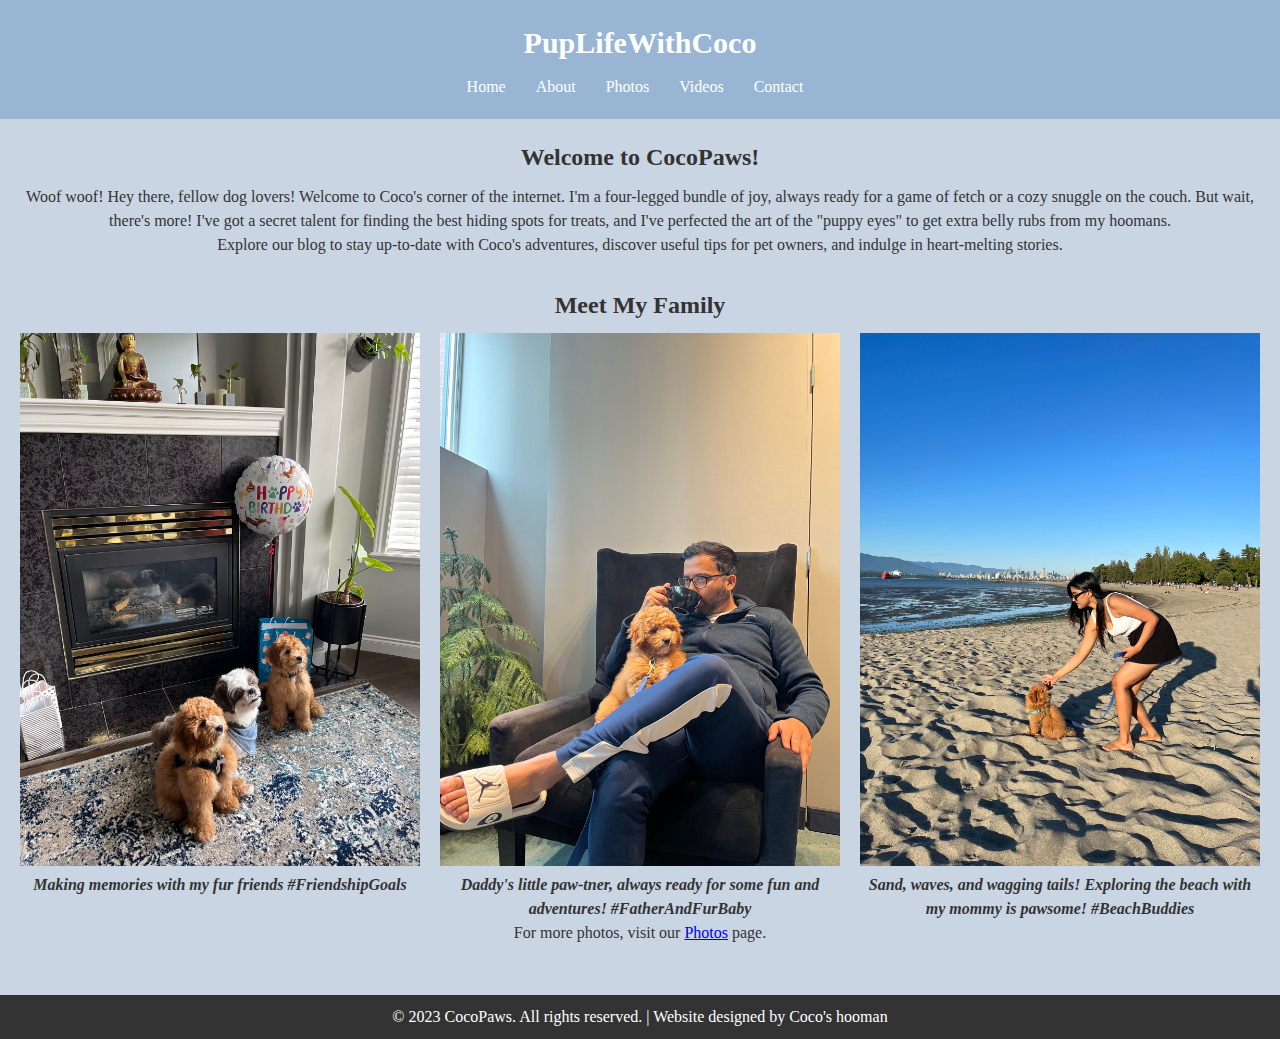
<file: index.html>
<!DOCTYPE html>
<html lang="en">
<head>
  <meta charset="UTF-8">
  <meta name="viewport" content="width=device-width, initial-scale=1.0">
  <title>PupLifeWithCoco</title>
  <link rel="stylesheet" href="cocopaws.css">
  <style>
    /* Reset default browser styles */
    body, h1, h2, p, ul, li {
      margin: 0;
      padding: 0;
    }

    /* Body styles */
    body {
      font-family: Arial, sans-serif;
      line-height: 1.5;
      background-color: #F8F8F8;
      color: #333;
    }

    /* Header styles */
    header {
      background-color: #98B6D4;
      color: #FFF; 
      padding: 20px;
      text-align: center;
    }

    h1 {
      font-size: 30px;
      color: #fff;
      margin-bottom: 10px;
    }

    nav ul {
      list-style: none;
      display: flex;
      justify-content: center;
    }

    nav ul li {
      margin-right: 10px;
    }

    nav ul li a {
      text-decoration: none;
      color: #fff;
      padding: 5px 10px;
    }

    /* Main styles */
    main {
      padding: 20px;
    }

    #hero {
      text-align: center;
      margin-bottom: 30px;
    }

    #hero h2 {
      font-size: 24px;
      margin-bottom: 10px;
    }

    #gallery {
      text-align: center;
      margin-bottom: 30px;
    }

    #gallery h2 {
      font-size: 24px;
      margin-bottom: 10px;
    }

    .image-gallery {
      display: flex;
      flex-wrap: wrap;
      justify-content: center;
      gap: 10px;
    }

    .image-gallery img {
      width: 300px;
      height: auto;
    }

    /* Footer styles */
    footer {
      background-color: #333;
      color: #fff;
      padding: 10px;
      text-align: center;
    }
    
    /* Dog-themed styles */
    body {
      background-color: #CAD5E3; /* Doggy beige */
      font-family: 'Comic Sans MS', cursive;
      color: #333;
    }

    h2 {
      font-size: 28px;
      margin-bottom: 15px;
    }

    p {
      font-size: 16px;
      line-height: 1.5;
    }

    #about {
      background-color: #CAD5E3; /* Doggy pink */
      padding: 20px;
      border-radius: 10px;
    }
    
    /* Styles for the image gallery */
    .image-gallery {
      display: grid;
      grid-template-columns: repeat(auto-fit, minmax(200px, 1fr));
      gap: 20px;
    }

    .image-gallery img {
      width: 100%;
      height: auto;
    }

    .favorite-toy {
      text-align: center;
      margin-bottom: 20px;
    }

    .favorite-toy img {
      max-width: 300px;
      height: auto;
      margin-bottom: 10px;
    }

    .caption {
      font-style: italic;
      font-weight: bold;
    }
  </style>
</head>
<body>
  <header>
    <h1>PupLifeWithCoco</h1>
    <nav>
      <ul>
        <li><a href="index.html">Home</a></li>
        <li><a href="about.html">About</a></li>
        <li><a href="photos.html">Photos</a></li>
        <li><a href="videos.html">Videos</a></li>
        <li><a href="contact.html">Contact</a></li>
      </ul>
    </nav>
  </header>

  <main>
    <section id="hero">
      <div class="content">
        <h2>Welcome to CocoPaws!</h2>
        <p>Woof woof! Hey there, fellow dog lovers! Welcome to Coco's corner of the internet. I'm a four-legged bundle of joy, always ready for a game of fetch or a cozy snuggle on the couch. But wait, there's more! I've got a secret talent for finding the best hiding spots for treats, and I've perfected the art of the "puppy eyes" to get extra belly rubs from my hoomans.</p>
        <p>Explore our blog to stay up-to-date with Coco's adventures, discover useful tips for pet owners, and indulge in heart-melting stories.</p>
      </div>
    </section>

    <section id="gallery">
      <h2>Meet My Family</h2>
      <div class="image-gallery">
        <div class="photo">
          <img src="coco1.jpg" alt="Coco with his fur friends">
          <div class="caption">Making memories with my fur friends #FriendshipGoals</div>
        </div>
        <div class="photo">
          <img src="coco2.jpg" alt="Coco with his Dad">
          <div class="caption">Daddy's little paw-tner, always ready for some fun and adventures! #FatherAndFurBaby</div>
        </div>
        <div class="photo">
          <img src="coco3.jpg" alt="Coco and his hooman exploring the beach">
          <div class="caption">Sand, waves, and wagging tails! Exploring the beach with my mommy is pawsome! #BeachBuddies</div>
        </div>
      </div>
      <p class="more-photos">For more photos, visit our <a href="photos.html">Photos</a> page.</p>
    </section>
  </main>

  <footer>
    <p>&copy; 2023 CocoPaws. All rights reserved. | Website designed by Coco's hooman</p>
  </footer>
</body>
</html>
</file>
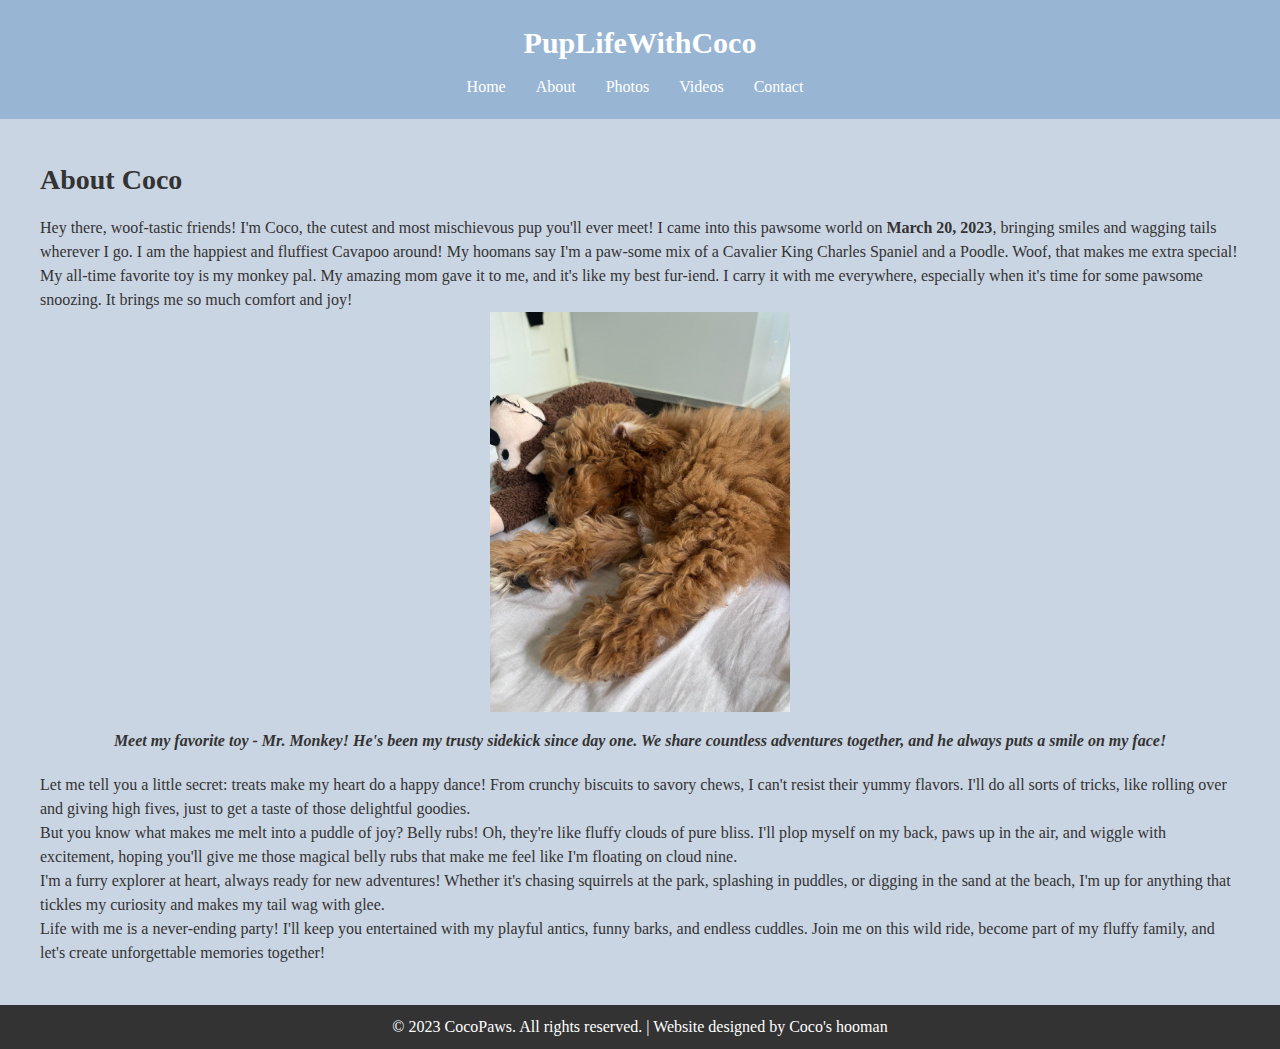
<file: about.html>
<!DOCTYPE html>
<html lang="en">
<head>
  <meta charset="UTF-8">
  <meta name="viewport" content="width=device-width, initial-scale=1.0">
  <title>PupLifeWithCoco - About</title>
  <link rel="stylesheet" href="cocopaws.css">
</head>
<body>
  <header>
    <h1>PupLifeWithCoco</h1>
    <nav>
      <ul>
        <li><a href="index.html">Home</a></li>
        <li><a href="about.html">About</a></li>
        <li><a href="photos.html">Photos</a></li>
        <li><a href="videos.html">Videos</a></li>
		<li><a href="contact.html">Contact</a></li>
      </ul>
    </nav>
  </header>

  <main>
   
<section id="about">
  <h2>About Coco</h2>
  <p>Hey there, woof-tastic friends! I'm Coco, the cutest and most mischievous pup you'll ever meet! I came into this pawsome world on <b>March 20, 2023</b>, bringing smiles and wagging tails wherever I go. I am the happiest and fluffiest Cavapoo around! My hoomans say I'm a paw-some mix of a Cavalier King Charles Spaniel and a Poodle. Woof, that makes me extra special! My all-time favorite toy is my monkey pal. My amazing mom gave it to me, and it's like my best fur-iend. I carry it with me everywhere, especially when it's time for some pawsome snoozing. It brings me so much comfort and joy!</p>
  <div class="favorite-toy">
    <img src="coco8.jpg" alt="Coco's favorite toy monkey">
    <p class="caption">Meet my favorite toy - Mr. Monkey! He's been my trusty sidekick since day one. We share countless adventures together, and he always puts a smile on my face!</p>
  </div>
  <p>Let me tell you a little secret: treats make my heart do a happy dance! From crunchy biscuits to savory chews, I can't resist their yummy flavors. I'll do all sorts of tricks, like rolling over and giving high fives, just to get a taste of those delightful goodies.</p>
  <p>But you know what makes me melt into a puddle of joy? Belly rubs! Oh, they're like fluffy clouds of pure bliss. I'll plop myself on my back, paws up in the air, and wiggle with excitement, hoping you'll give me those magical belly rubs that make me feel like I'm floating on cloud nine.</p>
  <p>I'm a furry explorer at heart, always ready for new adventures! Whether it's chasing squirrels at the park, splashing in puddles, or digging in the sand at the beach, I'm up for anything that tickles my curiosity and makes my tail wag with glee.</p>
  <p>Life with me is a never-ending party! I'll keep you entertained with my playful antics, funny barks, and endless cuddles. Join me on this wild ride, become part of my fluffy family, and let's create unforgettable memories together!</p>
</section>

  </main>

  <footer>
    <p>&copy; 2023 CocoPaws. All rights reserved. | Website designed by Coco's hooman</p>
  </footer>
</body>
</html>
</file>
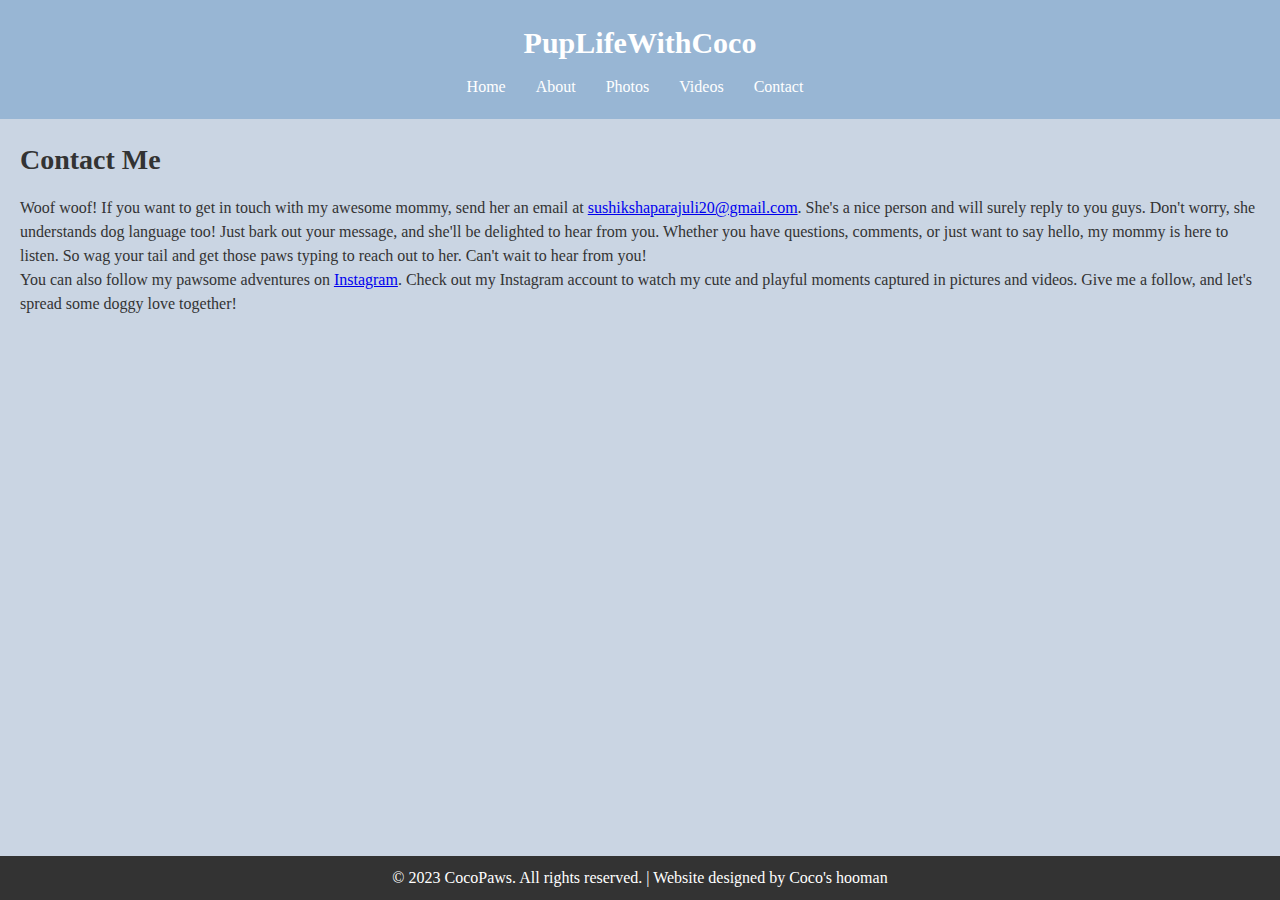
<file: contact.html>
<!DOCTYPE html>
<html lang="en">
<head>
  <meta charset="UTF-8">
  <meta name="viewport" content="width=device-width, initial-scale=1.0">
  <title>PupLifeWithCoco - Contact</title>
  <link rel="stylesheet" href="cocopaws.css">
  <style>
    /* CSS code */
    body {
      display: flex;
      flex-direction: column;
      min-height: 100vh;
    }

    main {
      flex: 1;
    }
  </style>
</head>
<body>
  <header>
    <h1>PupLifeWithCoco</h1>
    <nav>
      <ul>
        <li><a href="index.html">Home</a></li>
        <li><a href="about.html">About</a></li>
        <li><a href="photos.html">Photos</a></li>
		 <li><a href="videos.html">Videos</a></li>
        <li><a href="contact.html">Contact</a></li>
      </ul>
    </nav>
  </header>

  <main>
    <section id="content">
      <h2>Contact Me</h2>
      
<p>Woof woof! If you want to get in touch with my awesome mommy, send her an email at <a href="mailto:sushikshaparajuli20@gmail.com">sushikshaparajuli20@gmail.com</a>. She's a nice person and will surely reply to you guys. Don't worry, she understands dog language too! Just bark out your message, and she'll be delighted to hear from you. Whether you have questions, comments, or just want to say hello, my mommy is here to listen. So wag your tail and get those paws typing to reach out to her. Can't wait to hear from you!</p>
    <p>You can also follow my pawsome adventures on <a href="https://www.instagram.com/puplifewithcoco/">Instagram</a>. Check out my Instagram account to watch my cute and playful moments captured in pictures and videos. Give me a follow, and let's spread some doggy love together!</p>
	</section>
  </main>

  <footer>
    <p>&copy; 2023 CocoPaws. All rights reserved. | Website designed by Coco's hooman</p>
  </footer>
</body>
</html>
</file>
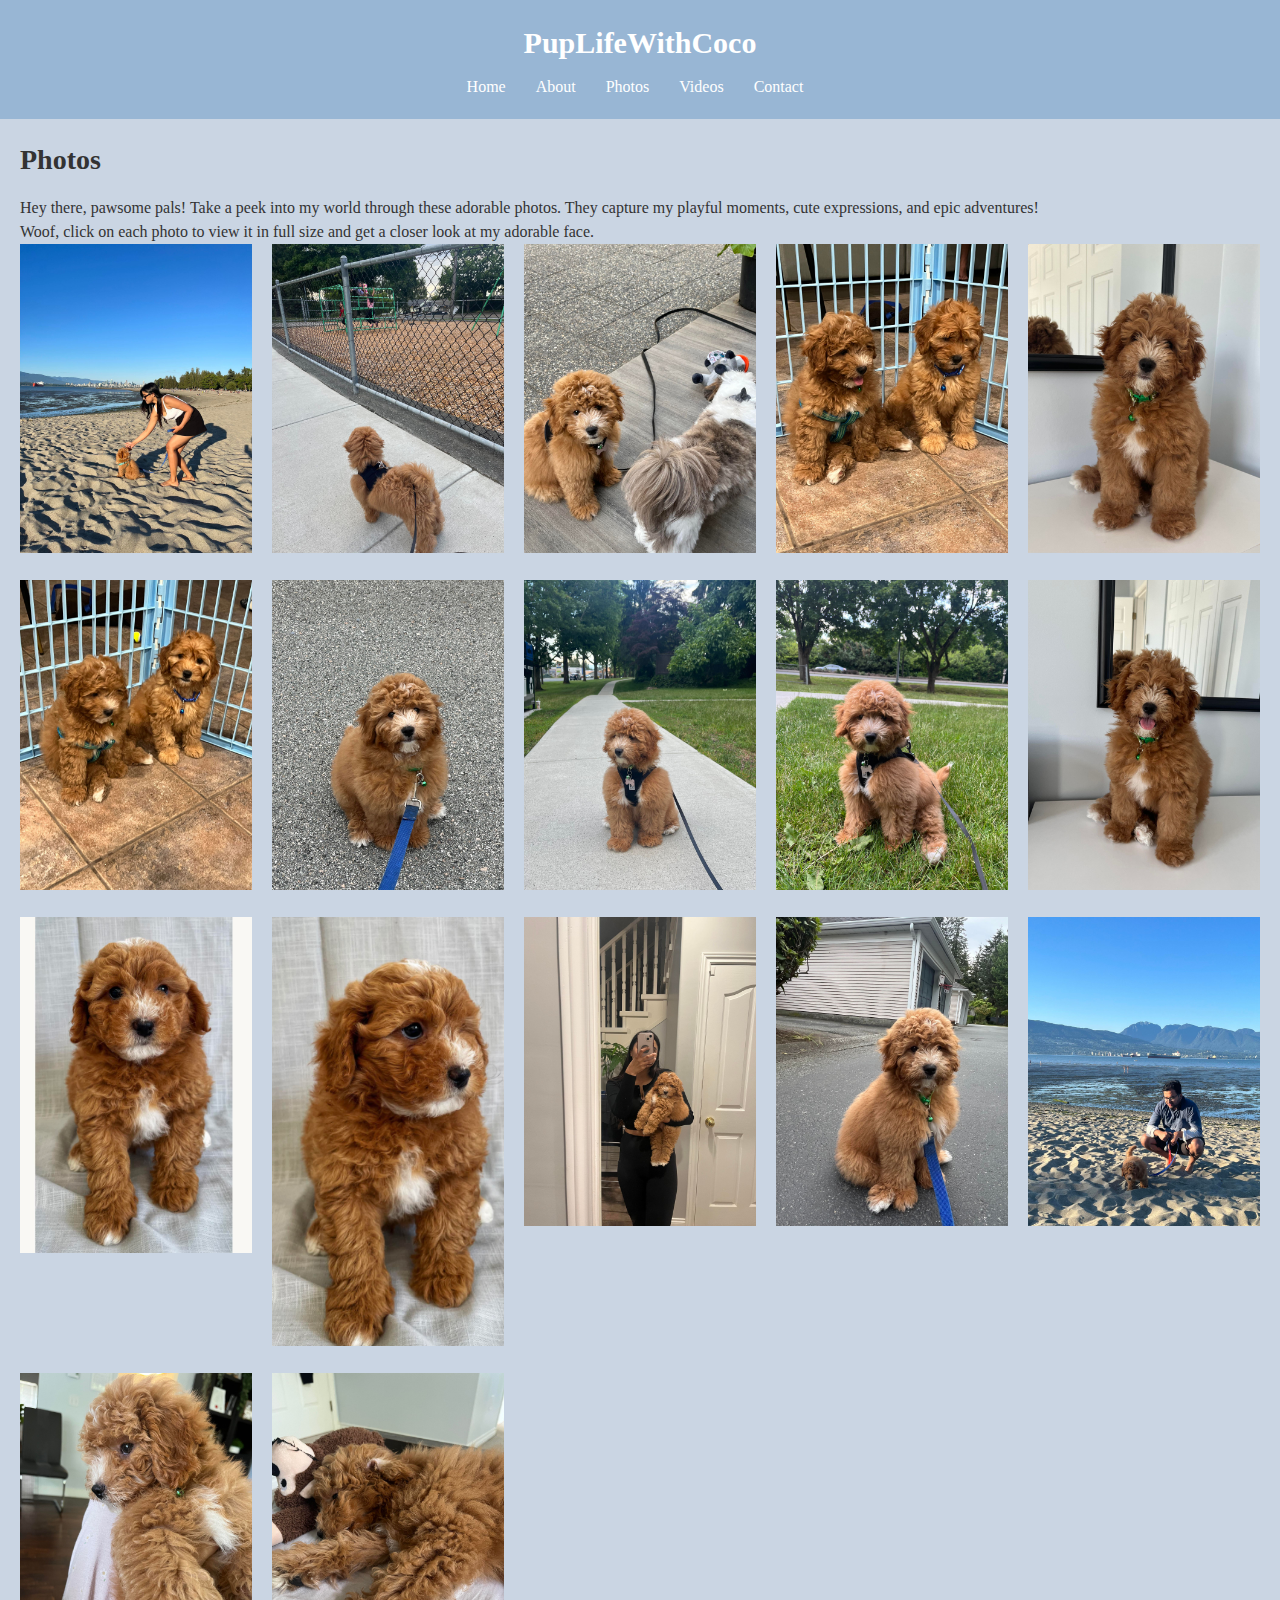
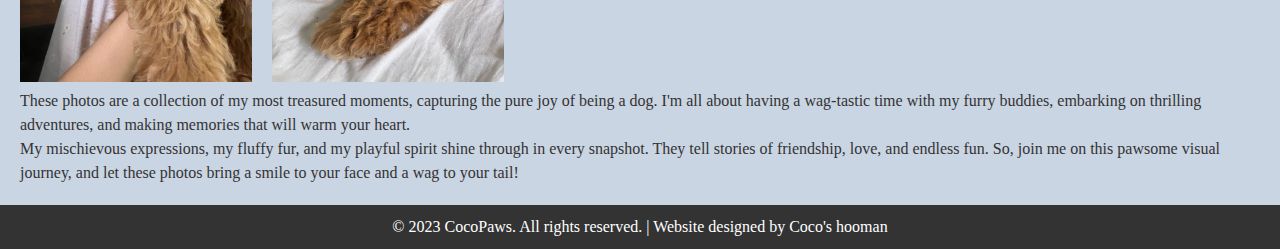
<file: photos.html>
<!DOCTYPE html>
<html lang="en">
<head>
  <meta charset="UTF-8">
  <meta name="viewport" content="width=device-width, initial-scale=1.0">
  <title>PupLifeWithCoco - Photos</title>
  <link rel="stylesheet" href="cocopaws.css">
</head>
<body>
  <header>
    <h1>PupLifeWithCoco</h1>
    <nav>
      <ul>
        <li><a href="index.html">Home</a></li>
        <li><a href="about.html">About</a></li>
        <li><a href="photos.html">Photos</a></li>
        <li><a href="videos.html">Videos</a></li>
		<li><a href="contact.html">Contact</a></li>
      </ul>
    </nav>
  </header>

  <main>
    <section id="content">
      <h2>Photos</h2>
     <p>Hey there, pawsome pals! Take a peek into my world through these adorable photos. They capture my playful moments, cute expressions, and epic adventures!</p>
      <p>Woof, click on each photo to view it in full size and get a closer look at my adorable face.</p>

      <div class="image-gallery">
        <div class="photo">
          <a href="coco3.jpg"><img src="coco3.jpg" alt="Coco with his fur friends"></a>
        </div>
        <div class="photo">
          <a href="coco 4.jpg"><img src="coco 4.jpg" alt="Coco with his Dad"></a>
        </div>
        <div class="photo">
          <a href="coco5.jpg"><img src="coco5.jpg" alt="Coco and his hooman exploring the beach"></a>
        </div>
		   <div class="photo">
          <a href="coco6.jpg"><img src="coco6.jpg" alt="Coco with his fur friends"></a>
        </div>
        <div class="photo">
          <a href="coco7.jpg"><img src="coco7.jpg" alt="Coco with his Dad"></a>
        </div>
        <div class="photo">
          <a href="coco9.jpg"><img src="coco9.jpg" alt="Coco and his hooman exploring the beach"></a>
        </div>
		 <div class="photo">
          <a href="coco10.jpg"><img src="coco10.jpg" alt="Coco with his fur friends"></a>
        </div>
        <div class="photo">
          <a href="coco11.jpg"><img src="coco11.jpg" alt="Coco with his Dad"></a>
        </div>
        <div class="photo">
          <a href="coco12.jpg"><img src="coco12.jpg" alt="Coco and his hooman exploring the beach"></a>
        </div>
		   <div class="photo">
          <a href="coco13.jpg"><img src="coco13.jpg" alt="Coco with his fur friends"></a>
        </div>
        <div class="photo">
          <a href="coco14.jpg"><img src="coco14.jpg" alt="Coco with his Dad"></a>
        </div>
        <div class="photo">
          <a href="coco15.jpg"><img src="coco15.jpg" alt="Coco and his hooman exploring the beach"></a>
        </div>
		 <div class="photo">
          <a href="coco16.jpg"><img src="coco16.jpg" alt="Coco with his fur friends"></a>
        </div>
        <div class="photo">
          <a href="coco17.jpg"><img src="coco17.jpg" alt="Coco with his Dad"></a>
        </div>
        <div class="photo">
          <a href="coco18.jpg"><img src="coco18.jpg" alt="Coco and his hooman exploring the beach"></a>
        </div>
		   <div class="photo">
          <a href="coco19.jpg"><img src="coco19.jpg" alt="Coco with his fur friends"></a>
        </div>
        <div class="photo">
          <a href="coco20.jpg"><img src="coco20.jpg" alt="Coco with his Dad"></a>
        </div>
       
      </div>
	  <p>These photos are a collection of my most treasured moments, capturing the pure joy of being a dog. I'm all about having a wag-tastic time with my furry buddies, embarking on thrilling adventures, and making memories that will warm your heart.</p>
      <p>My mischievous expressions, my fluffy fur, and my playful spirit shine through in every snapshot. They tell stories of friendship, love, and endless fun. So, join me on this pawsome visual journey, and let these photos bring a smile to your face and a wag to your tail!</p>
    </section>
  </main>

  <footer>
    <p>&copy; 2023 CocoPaws. All rights reserved. | Website designed by Coco's hooman</p>
  </footer>
</body>
</html>
</file>
<file: cocopaws.css>
/* Reset default browser styles */
body, h1, h2, p, ul, li {
  margin: 0;
  padding: 0;
}

/* Body styles */
body {
  font-family: Arial, sans-serif;
  line-height: 1.5;
  background-color: #F8F8F8;
  color: #333;
}

/* Header styles */
header {
  background-color:  #98B6D4;
  color: #FFF; 
padding: 20px;
  text-align: center;
}

h1 {
  font-size: 30px;
  color: #fff;
  margin-bottom: 10px;
}

nav ul {
  list-style: none;
  display: flex;
  justify-content: center;
}

nav ul li {
  margin-right: 10px;
}

nav ul li a {
  text-decoration: none;
  color: #fff;
  padding: 5px 10px;
}

/* Main styles */
main {
  padding: 20px;
}

#hero {
  text-align: center;
  margin-bottom: 30px;
}

#hero h2 {
  font-size: 24px;
  margin-bottom: 10px;
}

#gallery {
  text-align: center;
  margin-bottom: 30px;
}

#gallery h2 {
  font-size: 24px;
  margin-bottom: 10px;
}

.image-gallery {
  display: flex;
  flex-wrap: wrap;
  justify-content: center;
  gap: 10px;
}

.image-gallery img {
  width: 300px;
  height: auto;
}

/* Footer styles */
footer {
  background-color: #333;
  color: #fff;
  padding: 10px;
  text-align: center;
}
/* Dog-themed styles */
body {
  background-color: #CAD5E3; /* Doggy beige */
  font-family: 'Comic Sans MS', cursive;
  color: #333;
}

h2 {
  font-size: 28px;
  margin-bottom: 15px;
}

p {
  font-size: 16px;
  line-height: 1.5;
}

#about {
  background-color: #CAD5E3; /* Doggy pink */
  padding: 20px;
  border-radius: 10px;
}
/* Styles for the image gallery */
.image-gallery {
  display: grid;
  grid-template-columns: repeat(auto-fit, minmax(200px, 1fr));
  gap: 20px;
}

.image-gallery img {
  width: 100%;
  height: auto;
}
.favorite-toy {
  text-align: center;
  margin-bottom: 20px;
}

.favorite-toy img {
  max-width: 300px;
  height: auto;
  margin-bottom: 10px;
}

.caption {
  font-style: italic;
  font-weight: bold;
}

.video-gallery video {
  max-width: 100%;
  height: auto;
}
</file>
